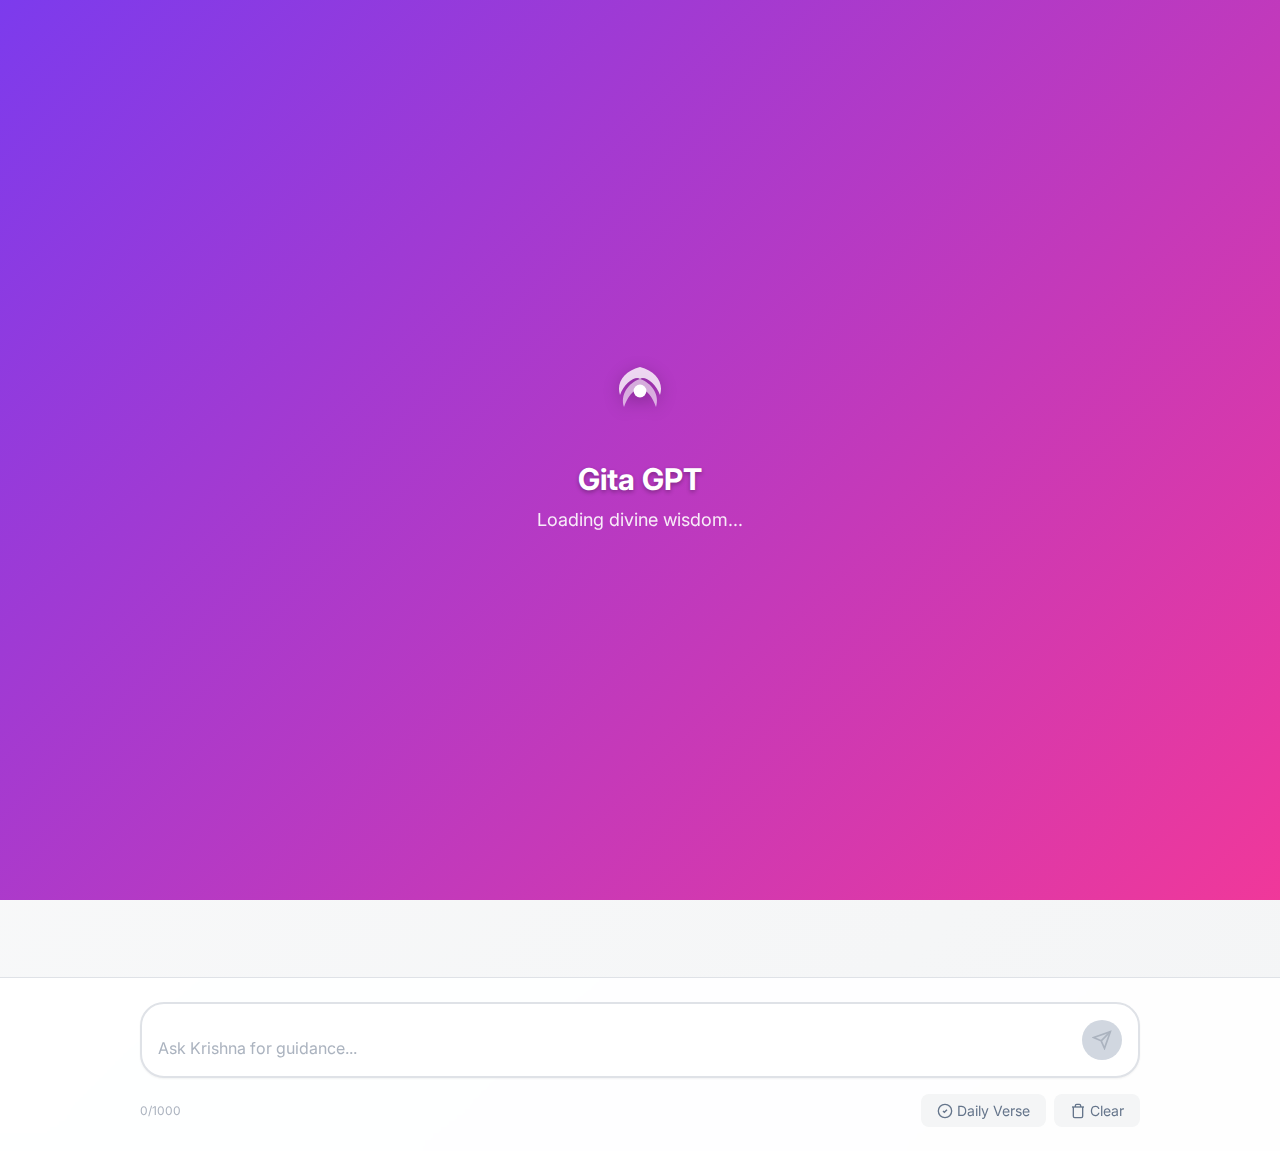
<file: index.html>
<!DOCTYPE html>
<html lang="en">
<head>
    <meta charset="UTF-8">
    <meta name="viewport" content="width=device-width, initial-scale=1.0">
    <title>Gita GPT - Divine Wisdom Assistant</title>
    
    <!-- Fonts -->
    <link href="https://fonts.googleapis.com/css2?family=Inter:wght@300;400;500;600;700&family=Crimson+Text:ital,wght@0,400;0,600;1,400&display=swap" rel="stylesheet">
    
    <!-- Styles -->
    <link rel="stylesheet" href="styles/main.css">
    <link rel="stylesheet" href="styles/themes.css">
    <link rel="stylesheet" href="styles/components.css">
    <link rel="stylesheet" href="styles/animations.css">
    
    <!-- Meta -->
    <meta name="description" content="Seek divine wisdom and guidance through the teachings of Lord Krishna and the Bhagavad Gita">
    <meta name="theme-color" content="#6366f1">
    
    <!-- Preload critical assets -->
    <link rel="preload" href="assets/icons.svg" as="image" type="image/svg+xml">
</head>
<body class="theme-light">
    <!-- Loading Screen -->
    <div id="loadingScreen" class="loading-screen">
        <div class="loading-content">
            <div class="divine-lotus">
                <svg width="80" height="80" viewBox="0 0 100 100">
                    <path d="M50 20 C30 25, 20 40, 25 55 C30 40, 45 30, 50 35 C55 30, 70 40, 75 55 C80 40, 70 25, 50 20 Z" fill="currentColor" opacity="0.8"/>
                    <path d="M50 35 C35 40, 25 55, 30 70 C35 55, 45 45, 50 50 C55 45, 65 55, 70 70 C75 55, 65 40, 50 35 Z" fill="currentColor" opacity="0.6"/>
                    <circle cx="50" cy="50" r="8" fill="currentColor"/>
                </svg>
            </div>
            <h2>Gita GPT</h2>
            <p>Loading divine wisdom...</p>
        </div>
    </div>

    <!-- Main Application -->
    <div id="app" class="app">
        <!-- Header -->
        <header class="header">
            <div class="header-content">
                <div class="brand">
                    <div class="brand-icon">
                        <svg width="32" height="32" viewBox="0 0 100 100">
                            <path d="M50 10 C25 15, 10 35, 15 60 C20 35, 40 20, 50 25 C60 20, 80 35, 85 60 C90 35, 75 15, 50 10 Z" fill="currentColor"/>
                            <circle cx="50" cy="50" r="12" fill="var(--background)"/>
                            <circle cx="50" cy="50" r="6" fill="currentColor"/>
                        </svg>
                    </div>
                    <div class="brand-text">
                        <h1>Gita GPT</h1>
                        <span>Divine Wisdom Assistant</span>
                    </div>
                </div>
                
                <div class="header-actions">
                    <button id="themeToggle" class="theme-toggle" aria-label="Toggle theme">
                        <svg class="sun-icon" width="20" height="20" viewBox="0 0 24 24" fill="none" stroke="currentColor" stroke-width="2">
                            <circle cx="12" cy="12" r="5"/>
                            <path d="M12 1v2M12 21v2M4.22 4.22l1.42 1.42M18.36 18.36l1.42 1.42M1 12h2M21 12h2M4.22 19.78l1.42-1.42M18.36 5.64l1.42-1.42"/>
                        </svg>
                        <svg class="moon-icon" width="20" height="20" viewBox="0 0 24 24" fill="none" stroke="currentColor" stroke-width="2">
                            <path d="M21 12.79A9 9 0 1 1 11.21 3 7 7 0 0 0 21 12.79z"/>
                        </svg>
                    </button>
                    
                    <button id="menuButton" class="menu-button" aria-label="Open menu">
                        <svg width="20" height="20" viewBox="0 0 24 24" fill="none" stroke="currentColor" stroke-width="2">
                            <line x1="3" y1="6" x2="21" y2="6"/>
                            <line x1="3" y1="12" x2="21" y2="12"/>
                            <line x1="3" y1="18" x2="21" y2="18"/>
                        </svg>
                    </button>
                </div>
            </div>
        </header>

        <!-- Chat Container -->
        <main class="chat-container">
            <!-- Welcome Screen -->
            <div id="welcomeScreen" class="welcome-screen">
                <div class="welcome-content">
                    <div class="welcome-avatar">
                        <div class="avatar-glow"></div>
                        <svg width="120" height="120" viewBox="0 0 200 200">
                            <defs>
                                <radialGradient id="avatarGradient" cx="50%" cy="30%" r="60%">
                                    <stop offset="0%" style="stop-color: var(--primary-light)"/>
                                    <stop offset="100%" style="stop-color: var(--primary)"/>
                                </radialGradient>
                            </defs>
                            <circle cx="100" cy="100" r="90" fill="url(#avatarGradient)" opacity="0.8"/>
                            <path d="M100 30 C60 40, 40 70, 50 110 C60 70, 85 50, 100 60 C115 50, 140 70, 150 110 C160 70, 140 40, 100 30 Z" fill="var(--background)" opacity="0.9"/>
                            <circle cx="100" cy="100" r="25" fill="var(--primary)"/>
                            <path d="M85 90 Q100 85 115 90 Q100 105 85 90" fill="var(--background)"/>
                        </svg>
                    </div>
                    
                    <h2>🙏 Namaste, Seeker</h2>
                    <p class="welcome-subtitle">Welcome to your divine wisdom companion. I am here to guide you through life's questions with the eternal teachings of the Bhagavad Gita.</p>
                    
                    <div class="quick-actions">
                        <button class="quick-action" data-message="What is the meaning of life according to the Gita?">
                            <span>🌟</span>
                            <span>Life's Purpose</span>
                        </button>
                        <button class="quick-action" data-message="How can I find inner peace?">
                            <span>🕉️</span>
                            <span>Inner Peace</span>
                        </button>
                        <button class="quick-action" data-message="How do I overcome anxiety and fear?">
                            <span>💫</span>
                            <span>Overcome Fear</span>
                        </button>
                        <button class="quick-action" data-message="What is dharma and how do I follow it?">
                            <span>⚖️</span>
                            <span>Understanding Dharma</span>
                        </button>
                    </div>
                    
                    <button id="dailyVerseWelcome" class="daily-verse-btn">
                        <span>📿</span>
                        <span>Receive Today's Verse</span>
                    </button>
                </div>
            </div>

            <!-- Chat Messages -->
            <div id="chatMessages" class="chat-messages"></div>
        </main>

        <!-- Input Section -->
        <div class="input-section">
            <div class="input-container">
                <div class="input-wrapper">
                    <textarea id="messageInput" 
                             placeholder="Ask Krishna for guidance..." 
                             rows="1"
                             maxlength="1000"></textarea>
                    
                    <div class="input-actions">
                        <button id="sendButton" class="send-button" disabled>
                            <svg width="20" height="20" viewBox="0 0 24 24" fill="none" stroke="currentColor" stroke-width="2">
                                <line x1="22" y1="2" x2="11" y2="13"/>
                                <polygon points="22,2 15,22 11,13 2,9 22,2"/>
                            </svg>
                        </button>
                    </div>
                </div>
                
                <div class="input-footer">
                    <div class="input-info">
                        <span id="charCount">0/1000</span>
                    </div>
                    
                    <div class="action-buttons">
                        <button id="dailyVerseButton" class="action-btn" title="Daily Verse">
                            <svg width="16" height="16" viewBox="0 0 24 24" fill="none" stroke="currentColor" stroke-width="2">
                                <path d="M9 12l2 2 4-4"/>
                                <circle cx="12" cy="12" r="10"/>
                            </svg>
                            <span>Daily Verse</span>
                        </button>
                        
                        <button id="clearChatButton" class="action-btn" title="Clear Chat">
                            <svg width="16" height="16" viewBox="0 0 24 24" fill="none" stroke="currentColor" stroke-width="2">
                                <polyline points="3,6 5,6 21,6"/>
                                <path d="M19,6v14a2,2 0 01-2,2H7a2,2 0 01-2-2V6M8,6V4a2,2 0 012-2h4a2,2 0 012,2v2"/>
                            </svg>
                            <span>Clear</span>
                        </button>
                    </div>
                </div>
            </div>
        </div>

        <!-- Menu Overlay -->
        <div id="menuOverlay" class="menu-overlay">
            <div class="menu-content">
                <div class="menu-header">
                    <h3>Settings & More</h3>
                    <button id="closeMenu" class="close-menu">
                        <svg width="24" height="24" viewBox="0 0 24 24" fill="none" stroke="currentColor" stroke-width="2">
                            <line x1="18" y1="6" x2="6" y2="18"/>
                            <line x1="6" y1="6" x2="18" y2="18"/>
                        </svg>
                    </button>
                </div>
                
                <div class="menu-section">
                    <h4>Appearance</h4>
                    <div class="theme-options">
                        <button class="theme-option" data-theme="light">
                            <span class="theme-preview light"></span>
                            <span>Light</span>
                        </button>
                        <button class="theme-option" data-theme="dark">
                            <span class="theme-preview dark"></span>
                            <span>Dark</span>
                        </button>
                        <button class="theme-option" data-theme="auto">
                            <span class="theme-preview auto"></span>
                            <span>Auto</span>
                        </button>
                    </div>
                </div>
                
                <div class="menu-section">
                    <h4>Voice Settings</h4>
                    <div class="voice-controls">
                        <label class="control-item">
                            <span>Speech Rate</span>
                            <input type="range" id="speechRate" min="0.5" max="2" step="0.1" value="1">
                        </label>
                        <label class="control-item">
                            <span>Speech Pitch</span>
                            <input type="range" id="speechPitch" min="0.5" max="2" step="0.1" value="1">
                        </label>
                    </div>
                </div>
                
                <div class="menu-section">
                    <h4>About</h4>
                    <p class="about-text">Gita GPT is your divine companion, offering wisdom from the Bhagavad Gita to guide you through life's journey.</p>
                    <div class="version-info">
                        <span>Version 2.0</span>
                    </div>
                </div>
            </div>
        </div>
    </div>

    <!-- Scripts -->
    <script src="js/themes.js"></script>
    <script src="js/speech.js"></script>
    <script src="js/chat.js"></script>
    <script src="js/app.js"></script>
</body>
</html>
</file>
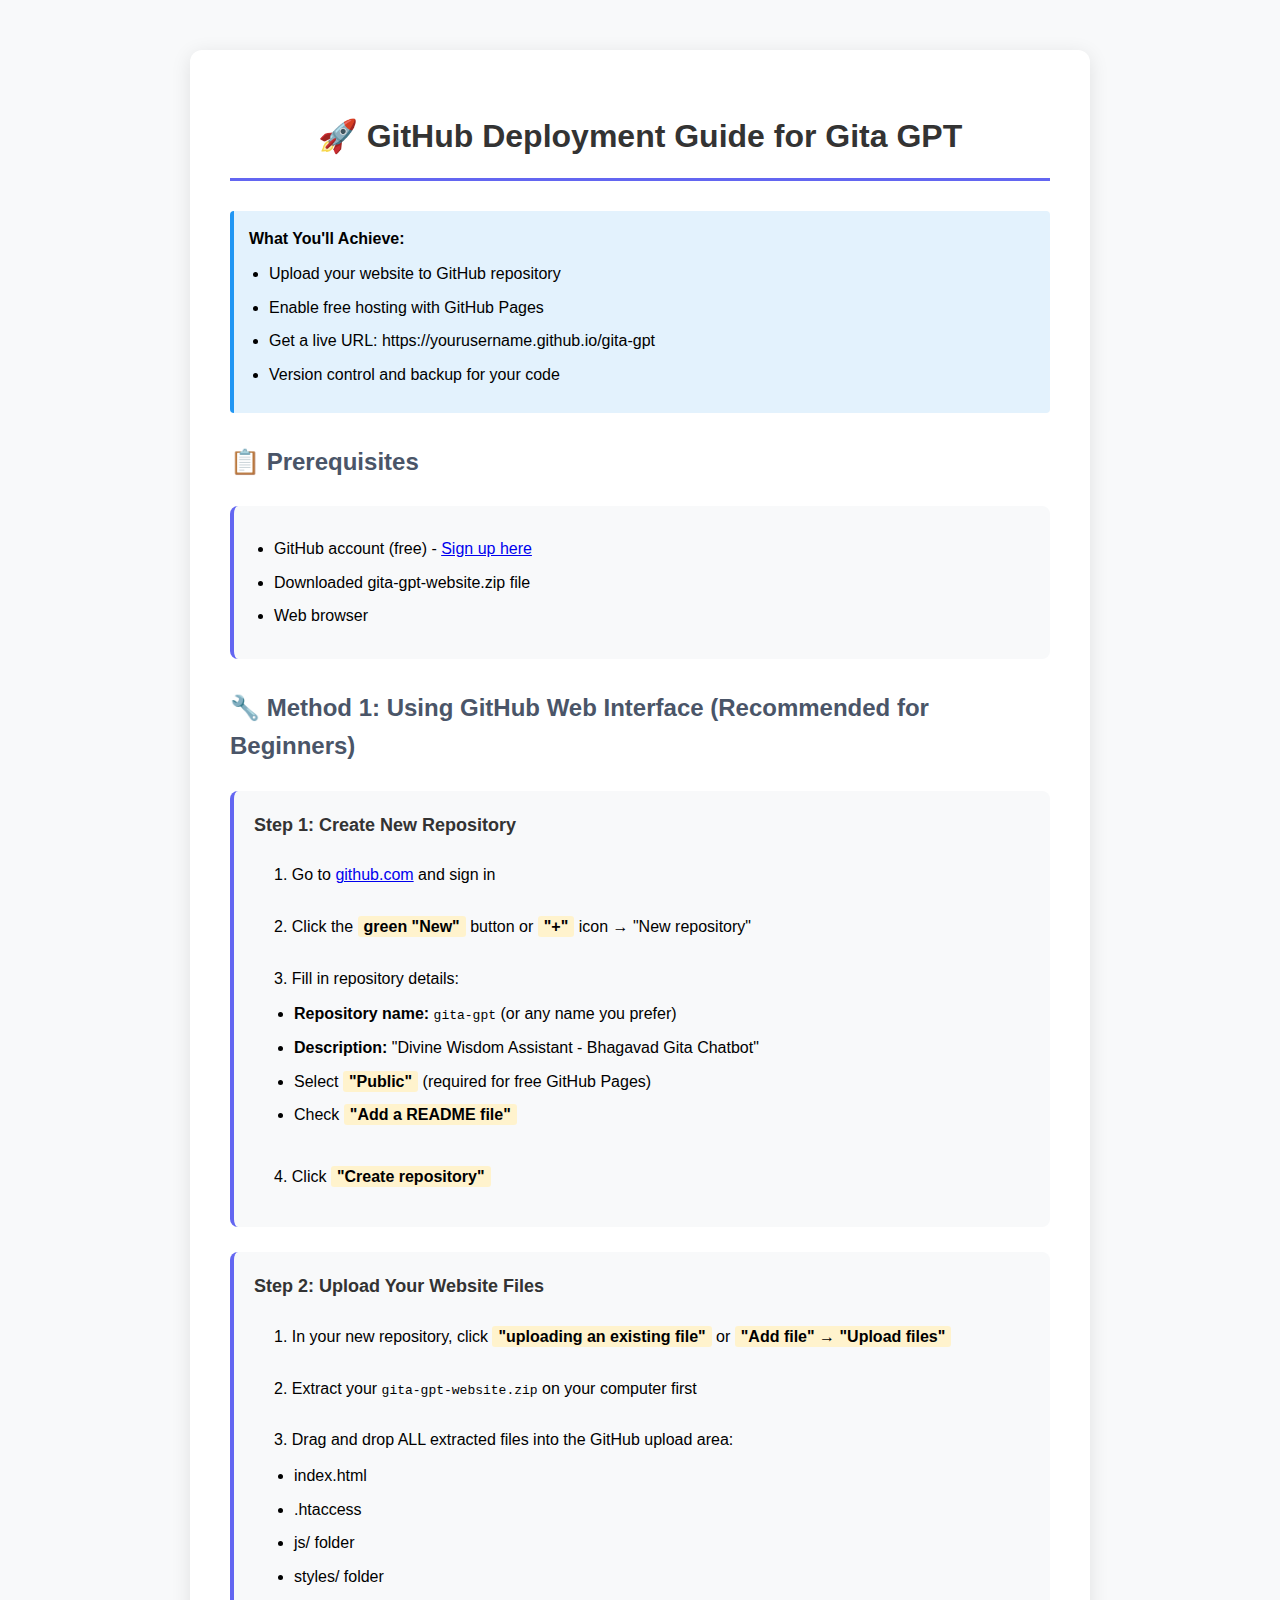
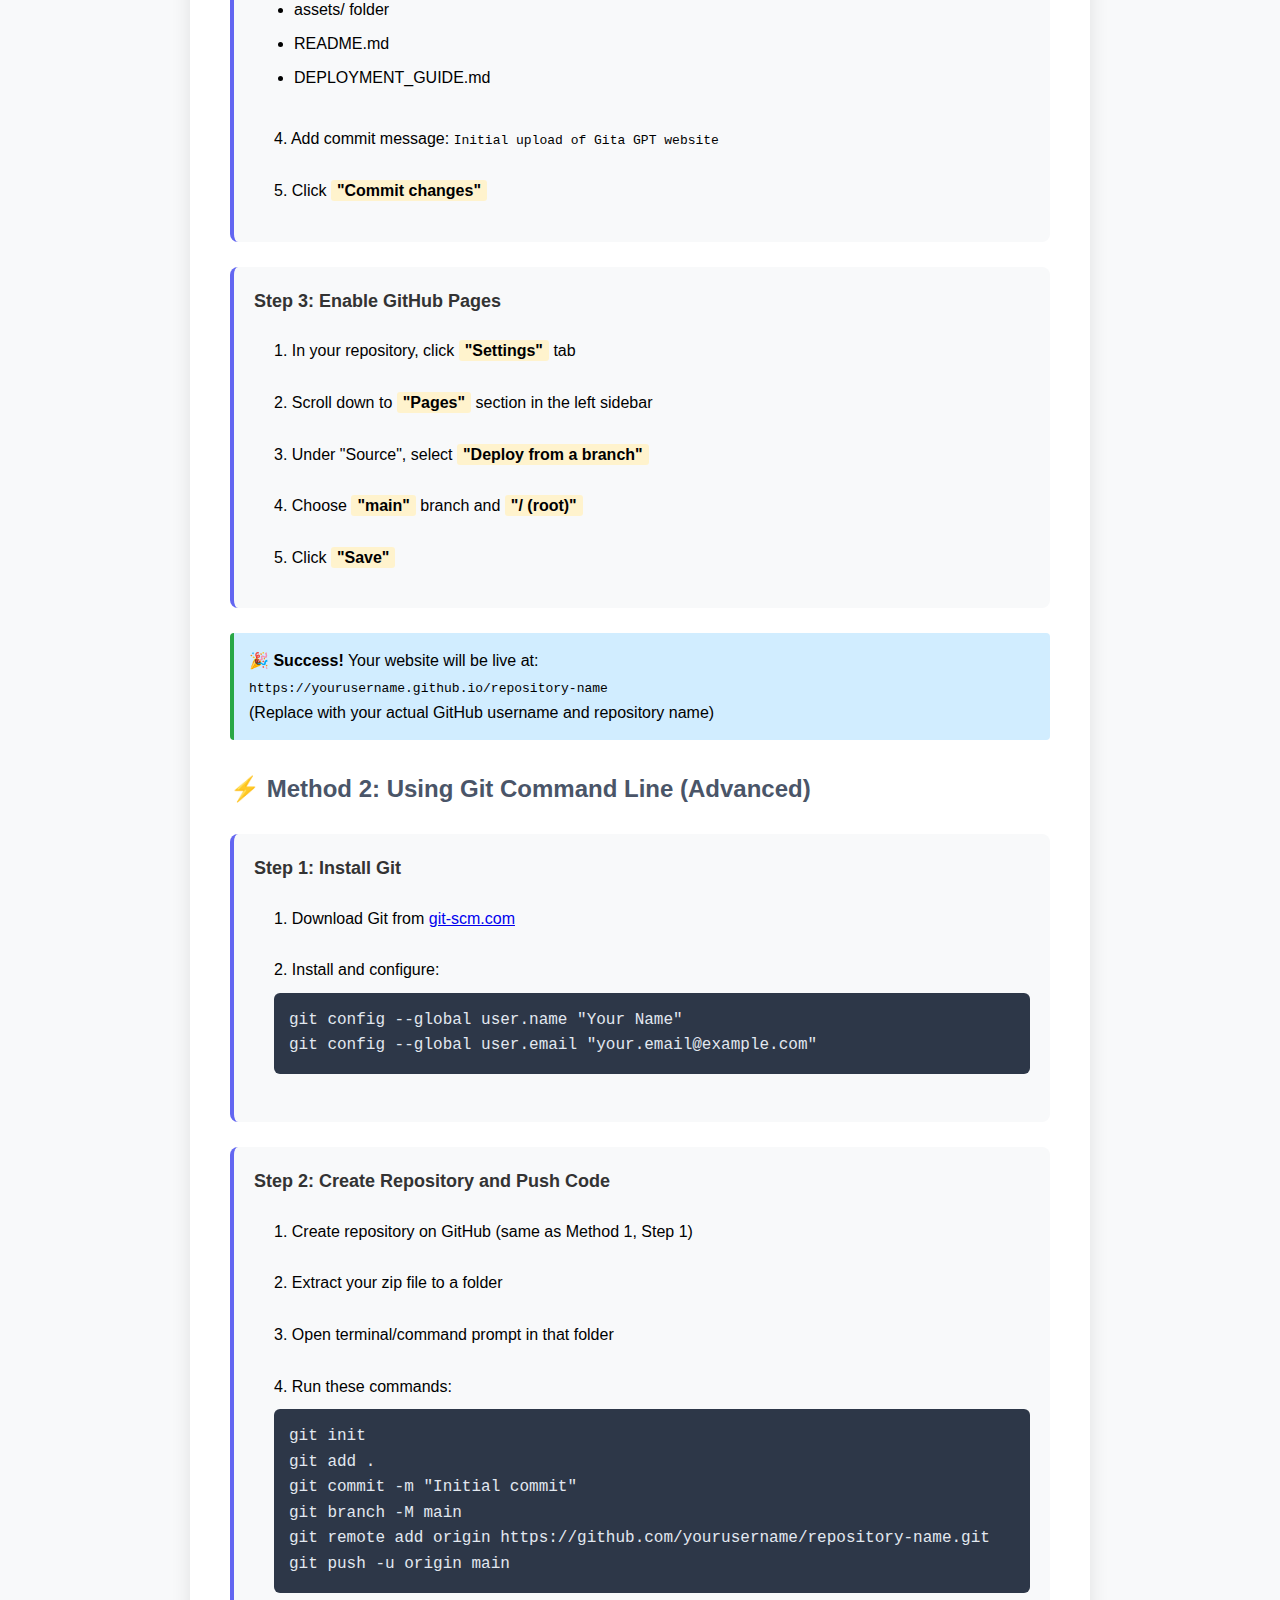
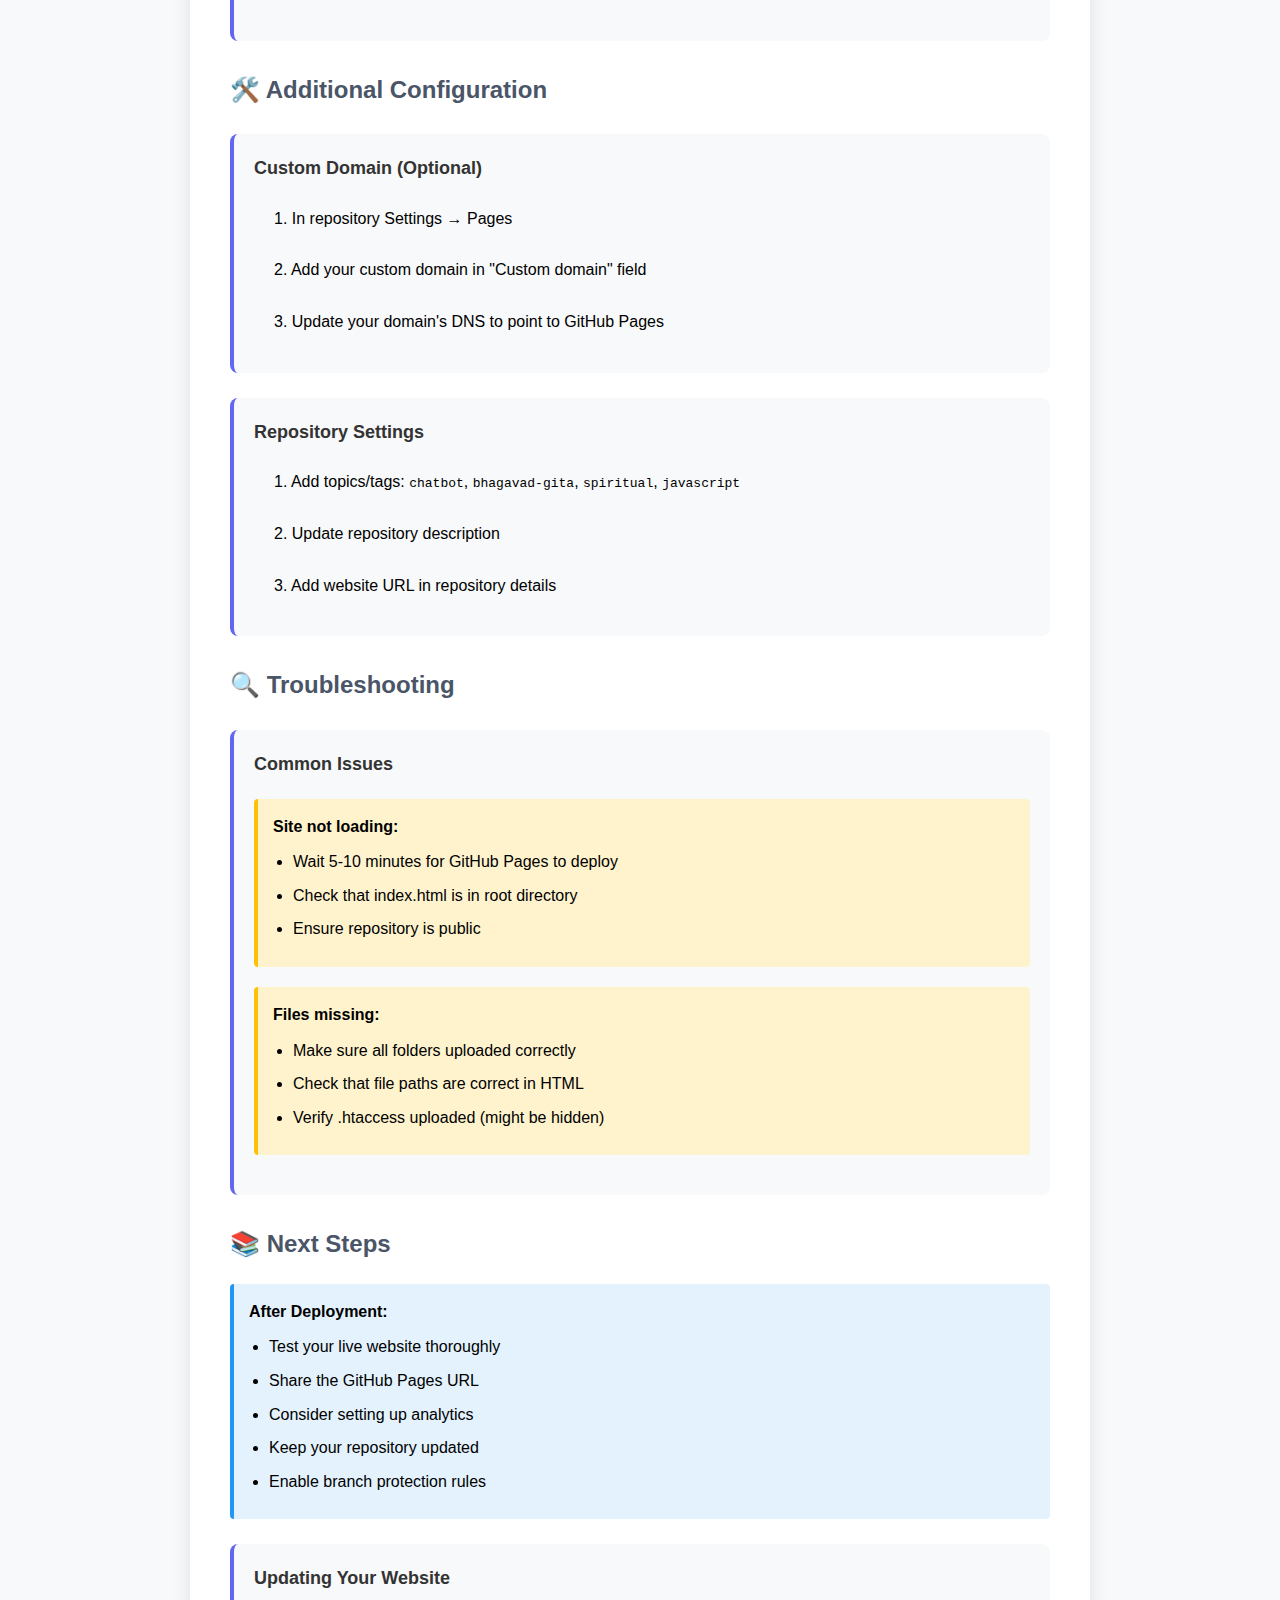
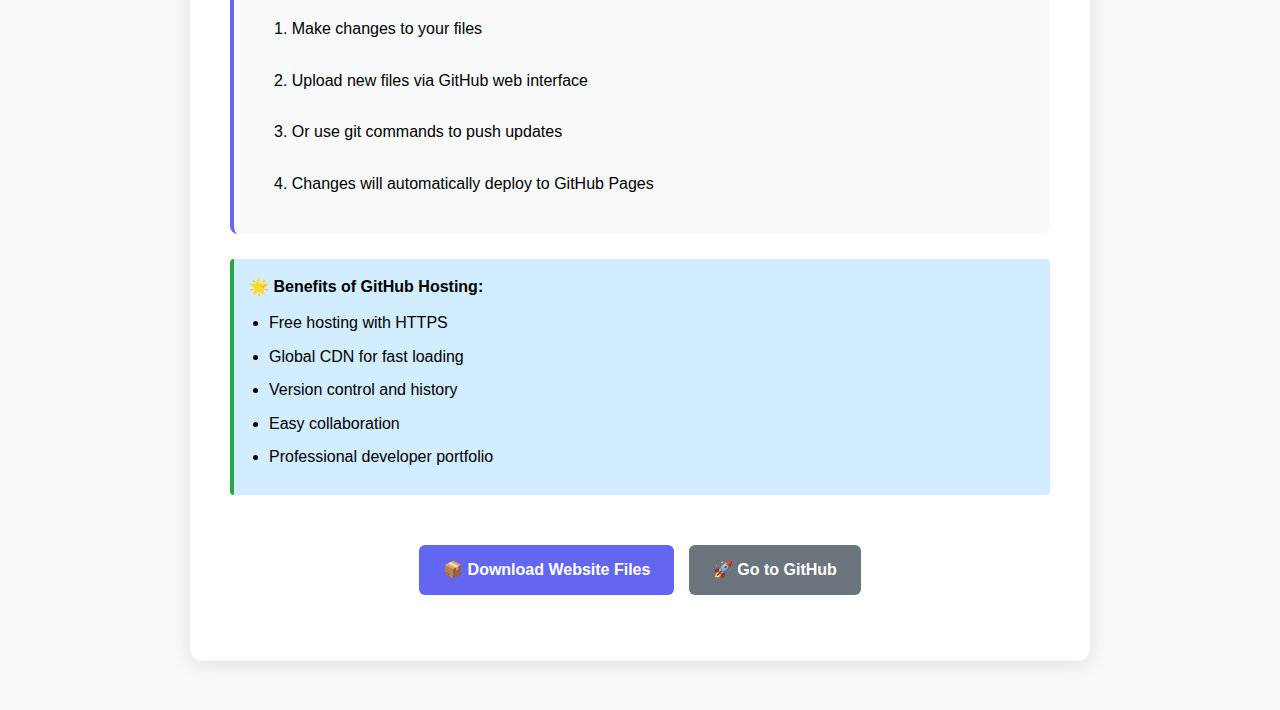
<file: github-deployment-guide.html>
<!DOCTYPE html>
<html lang="en">
<head>
    <meta charset="UTF-8">
    <meta name="viewport" content="width=device-width, initial-scale=1.0">
    <title>GitHub Deployment Guide - Gita GPT</title>
    <style>
        body {
            font-family: 'Segoe UI', Tahoma, Geneva, Verdana, sans-serif;
            max-width: 900px;
            margin: 30px auto;
            padding: 20px;
            background: #f8f9fa;
            line-height: 1.6;
        }
        .container {
            background: white;
            padding: 40px;
            border-radius: 12px;
            box-shadow: 0 4px 20px rgba(0,0,0,0.1);
        }
        h1 {
            color: #333;
            text-align: center;
            margin-bottom: 30px;
            border-bottom: 3px solid #6366f1;
            padding-bottom: 15px;
        }
        h2 {
            color: #4a5568;
            margin-top: 30px;
            margin-bottom: 15px;
        }
        .step {
            margin: 25px 0;
            padding: 20px;
            background: #f8f9fa;
            border-radius: 8px;
            border-left: 4px solid #6366f1;
        }
        .step h3 {
            margin: 0 0 15px 0;
            color: #333;
            font-size: 18px;
        }
        .substep {
            margin: 10px 0 10px 20px;
            padding: 8px 0;
        }
        .code {
            background: #2d3748;
            color: #e2e8f0;
            padding: 15px;
            border-radius: 6px;
            font-family: 'Courier New', monospace;
            margin: 10px 0;
            overflow-x: auto;
        }
        .info {
            background: #e3f2fd;
            border-left: 4px solid #2196f3;
            padding: 15px;
            margin: 20px 0;
            border-radius: 4px;
        }
        .warning {
            background: #fff3cd;
            border-left: 4px solid #ffc107;
            padding: 15px;
            margin: 20px 0;
            border-radius: 4px;
        }
        .success {
            background: #d1edff;
            border-left: 4px solid #28a745;
            padding: 15px;
            margin: 20px 0;
            border-radius: 4px;
        }
        .btn {
            display: inline-block;
            background: #6366f1;
            color: white;
            padding: 12px 24px;
            text-decoration: none;
            border-radius: 6px;
            font-weight: 600;
            margin: 10px 5px;
            transition: background 0.3s;
        }
        .btn:hover {
            background: #4f46e5;
        }
        .btn-secondary {
            background: #6c757d;
        }
        .btn-secondary:hover {
            background: #545b62;
        }
        ul {
            margin: 10px 0;
            padding-left: 20px;
        }
        li {
            margin: 8px 0;
        }
        .highlight {
            background: #fff3cd;
            padding: 2px 6px;
            border-radius: 3px;
            font-weight: 600;
        }
    </style>
</head>
<body>
    <div class="container">
        <h1>🚀 GitHub Deployment Guide for Gita GPT</h1>

        <div class="info">
            <strong>What You'll Achieve:</strong>
            <ul>
                <li>Upload your website to GitHub repository</li>
                <li>Enable free hosting with GitHub Pages</li>
                <li>Get a live URL: https://yourusername.github.io/gita-gpt</li>
                <li>Version control and backup for your code</li>
            </ul>
        </div>

        <h2>📋 Prerequisites</h2>
        <div class="step">
            <ul>
                <li>GitHub account (free) - <a href="https://github.com/join" target="_blank">Sign up here</a></li>
                <li>Downloaded gita-gpt-website.zip file</li>
                <li>Web browser</li>
            </ul>
        </div>

        <h2>🔧 Method 1: Using GitHub Web Interface (Recommended for Beginners)</h2>

        <div class="step">
            <h3>Step 1: Create New Repository</h3>
            <div class="substep">1. Go to <a href="https://github.com" target="_blank">github.com</a> and sign in</div>
            <div class="substep">2. Click the <span class="highlight">green "New"</span> button or <span class="highlight">"+"</span> icon → "New repository"</div>
            <div class="substep">3. Fill in repository details:
                <ul>
                    <li><strong>Repository name:</strong> <code>gita-gpt</code> (or any name you prefer)</li>
                    <li><strong>Description:</strong> "Divine Wisdom Assistant - Bhagavad Gita Chatbot"</li>
                    <li>Select <span class="highlight">"Public"</span> (required for free GitHub Pages)</li>
                    <li>Check <span class="highlight">"Add a README file"</span></li>
                </ul>
            </div>
            <div class="substep">4. Click <span class="highlight">"Create repository"</span></div>
        </div>

        <div class="step">
            <h3>Step 2: Upload Your Website Files</h3>
            <div class="substep">1. In your new repository, click <span class="highlight">"uploading an existing file"</span> or <span class="highlight">"Add file" → "Upload files"</span></div>
            <div class="substep">2. Extract your <code>gita-gpt-website.zip</code> on your computer first</div>
            <div class="substep">3. Drag and drop ALL extracted files into the GitHub upload area:
                <ul>
                    <li>index.html</li>
                    <li>.htaccess</li>
                    <li>js/ folder</li>
                    <li>styles/ folder</li>
                    <li>assets/ folder</li>
                    <li>README.md</li>
                    <li>DEPLOYMENT_GUIDE.md</li>
                </ul>
            </div>
            <div class="substep">4. Add commit message: <code>Initial upload of Gita GPT website</code></div>
            <div class="substep">5. Click <span class="highlight">"Commit changes"</span></div>
        </div>

        <div class="step">
            <h3>Step 3: Enable GitHub Pages</h3>
            <div class="substep">1. In your repository, click <span class="highlight">"Settings"</span> tab</div>
            <div class="substep">2. Scroll down to <span class="highlight">"Pages"</span> section in the left sidebar</div>
            <div class="substep">3. Under "Source", select <span class="highlight">"Deploy from a branch"</span></div>
            <div class="substep">4. Choose <span class="highlight">"main"</span> branch and <span class="highlight">"/ (root)"</span></div>
            <div class="substep">5. Click <span class="highlight">"Save"</span></div>
        </div>

        <div class="success">
            <strong>🎉 Success!</strong> Your website will be live at: <br>
            <code>https://yourusername.github.io/repository-name</code><br>
            (Replace with your actual GitHub username and repository name)
        </div>

        <h2>⚡ Method 2: Using Git Command Line (Advanced)</h2>

        <div class="step">
            <h3>Step 1: Install Git</h3>
            <div class="substep">1. Download Git from <a href="https://git-scm.com/downloads" target="_blank">git-scm.com</a></div>
            <div class="substep">2. Install and configure:
                <div class="code">git config --global user.name "Your Name"<br>git config --global user.email "your.email@example.com"</div>
            </div>
        </div>

        <div class="step">
            <h3>Step 2: Create Repository and Push Code</h3>
            <div class="substep">1. Create repository on GitHub (same as Method 1, Step 1)</div>
            <div class="substep">2. Extract your zip file to a folder</div>
            <div class="substep">3. Open terminal/command prompt in that folder</div>
            <div class="substep">4. Run these commands:
                <div class="code">git init<br>git add .<br>git commit -m "Initial commit"<br>git branch -M main<br>git remote add origin https://github.com/yourusername/repository-name.git<br>git push -u origin main</div>
            </div>
        </div>

        <h2>🛠️ Additional Configuration</h2>

        <div class="step">
            <h3>Custom Domain (Optional)</h3>
            <div class="substep">1. In repository Settings → Pages</div>
            <div class="substep">2. Add your custom domain in "Custom domain" field</div>
            <div class="substep">3. Update your domain's DNS to point to GitHub Pages</div>
        </div>

        <div class="step">
            <h3>Repository Settings</h3>
            <div class="substep">1. Add topics/tags: <code>chatbot</code>, <code>bhagavad-gita</code>, <code>spiritual</code>, <code>javascript</code></div>
            <div class="substep">2. Update repository description</div>
            <div class="substep">3. Add website URL in repository details</div>
        </div>

        <h2>🔍 Troubleshooting</h2>

        <div class="step">
            <h3>Common Issues</h3>
            <div class="warning">
                <strong>Site not loading:</strong>
                <ul>
                    <li>Wait 5-10 minutes for GitHub Pages to deploy</li>
                    <li>Check that index.html is in root directory</li>
                    <li>Ensure repository is public</li>
                </ul>
            </div>
            <div class="warning">
                <strong>Files missing:</strong>
                <ul>
                    <li>Make sure all folders uploaded correctly</li>
                    <li>Check that file paths are correct in HTML</li>
                    <li>Verify .htaccess uploaded (might be hidden)</li>
                </ul>
            </div>
        </div>

        <h2>📚 Next Steps</h2>

        <div class="info">
            <strong>After Deployment:</strong>
            <ul>
                <li>Test your live website thoroughly</li>
                <li>Share the GitHub Pages URL</li>
                <li>Consider setting up analytics</li>
                <li>Keep your repository updated</li>
                <li>Enable branch protection rules</li>
            </ul>
        </div>

        <div class="step">
            <h3>Updating Your Website</h3>
            <div class="substep">1. Make changes to your files</div>
            <div class="substep">2. Upload new files via GitHub web interface</div>
            <div class="substep">3. Or use git commands to push updates</div>
            <div class="substep">4. Changes will automatically deploy to GitHub Pages</div>
        </div>

        <div class="success">
            <strong>🌟 Benefits of GitHub Hosting:</strong>
            <ul>
                <li>Free hosting with HTTPS</li>
                <li>Global CDN for fast loading</li>
                <li>Version control and history</li>
                <li>Easy collaboration</li>
                <li>Professional developer portfolio</li>
            </ul>
        </div>

        <p style="text-align: center; margin-top: 40px;">
            <a href="gita-gpt-website.zip" class="btn" download>📦 Download Website Files</a>
            <a href="https://github.com" class="btn btn-secondary" target="_blank">🚀 Go to GitHub</a>
        </p>
    </div>
</body>
</html>
</file>
<file: styles/main.css>
/* CSS Custom Properties (Design Tokens) */
:root {
    /* Colors - Light Theme */
    --primary: 262 83% 58%; /* #6366f1 */
    --primary-light: 262 83% 68%; /* #818cf8 */
    --primary-dark: 262 83% 48%; /* #4f46e5 */
    
    --secondary: 142 76% 36%; /* #16a34a */
    --secondary-light: 142 76% 46%; /* #22c55e */
    
    --accent: 328 86% 58%; /* #ec4899 */
    --accent-light: 328 86% 68%; /* #f472b6 */
    
    --success: 142 76% 36%; /* #16a34a */
    --warning: 45 93% 58%; /* #f59e0b */
    --error: 0 84% 60%; /* #ef4444 */
    
    /* Neutrals */
    --background: 210 11% 98%; /* #f8fafc */
    --surface: 0 0% 100%; /* #ffffff */
    --surface-variant: 210 11% 96%; /* #f1f5f9 */
    
    --text-primary: 215 28% 17%; /* #1e293b */
    --text-secondary: 215 16% 47%; /* #64748b */
    --text-tertiary: 215 14% 71%; /* #94a3b8 */
    
    --border: 215 14% 89%; /* #e2e8f0 */
    --border-variant: 215 20% 85%; /* #cbd5e1 */
    
    /* Spacing Scale */
    --space-xs: 0.25rem; /* 4px */
    --space-sm: 0.5rem;  /* 8px */
    --space-md: 1rem;    /* 16px */
    --space-lg: 1.5rem;  /* 24px */
    --space-xl: 2rem;    /* 32px */
    --space-2xl: 3rem;   /* 48px */
    --space-3xl: 4rem;   /* 64px */
    
    /* Typography */
    --font-sans: 'Inter', -apple-system, BlinkMacSystemFont, 'Segoe UI', sans-serif;
    --font-serif: 'Crimson Text', Georgia, serif;
    
    --text-xs: 0.75rem;    /* 12px */
    --text-sm: 0.875rem;   /* 14px */
    --text-base: 1rem;     /* 16px */
    --text-lg: 1.125rem;   /* 18px */
    --text-xl: 1.25rem;    /* 20px */
    --text-2xl: 1.5rem;    /* 24px */
    --text-3xl: 1.875rem;  /* 30px */
    --text-4xl: 2.25rem;   /* 36px */
    
    --font-light: 300;
    --font-normal: 400;
    --font-medium: 500;
    --font-semibold: 600;
    --font-bold: 700;
    
    --line-tight: 1.25;
    --line-normal: 1.5;
    --line-relaxed: 1.75;
    
    /* Shadows */
    --shadow-sm: 0 1px 2px 0 rgb(0 0 0 / 0.05);
    --shadow: 0 1px 3px 0 rgb(0 0 0 / 0.1), 0 1px 2px -1px rgb(0 0 0 / 0.1);
    --shadow-md: 0 4px 6px -1px rgb(0 0 0 / 0.1), 0 2px 4px -2px rgb(0 0 0 / 0.1);
    --shadow-lg: 0 10px 15px -3px rgb(0 0 0 / 0.1), 0 4px 6px -4px rgb(0 0 0 / 0.1);
    --shadow-xl: 0 20px 25px -5px rgb(0 0 0 / 0.1), 0 8px 10px -6px rgb(0 0 0 / 0.1);
    
    /* Border Radius */
    --radius-sm: 0.375rem; /* 6px */
    --radius: 0.5rem;      /* 8px */
    --radius-md: 0.75rem;  /* 12px */
    --radius-lg: 1rem;     /* 16px */
    --radius-xl: 1.5rem;   /* 24px */
    --radius-full: 9999px;
    
    /* Transitions */
    --transition-fast: 150ms ease-in-out;
    --transition-normal: 250ms ease-in-out;
    --transition-slow: 350ms ease-in-out;
    
    /* Z-index scale */
    --z-dropdown: 1000;
    --z-sticky: 1020;
    --z-fixed: 1030;
    --z-modal-backdrop: 1040;
    --z-modal: 1050;
    --z-popover: 1060;
    --z-tooltip: 1070;
    --z-toast: 1080;
}

/* Base Styles */
* {
    box-sizing: border-box;
    margin: 0;
    padding: 0;
}

html {
    font-size: 16px;
    scroll-behavior: smooth;
}

body {
    font-family: var(--font-sans);
    font-size: var(--text-base);
    line-height: var(--line-normal);
    color: hsl(var(--text-primary));
    background: linear-gradient(135deg, 
        hsl(var(--background)) 0%, 
        hsl(var(--surface-variant)) 100%);
    min-height: 100vh;
    overflow-x: hidden;
    transition: background var(--transition-normal), color var(--transition-normal);
}

/* Typography */
h1, h2, h3, h4, h5, h6 {
    font-weight: var(--font-semibold);
    line-height: var(--line-tight);
    margin-bottom: var(--space-sm);
}

h1 { font-size: var(--text-4xl); }
h2 { font-size: var(--text-3xl); }
h3 { font-size: var(--text-2xl); }
h4 { font-size: var(--text-xl); }
h5 { font-size: var(--text-lg); }
h6 { font-size: var(--text-base); }

p {
    margin-bottom: var(--space-md);
    color: hsl(var(--text-secondary));
}

/* App Layout */
.app {
    display: flex;
    flex-direction: column;
    min-height: 100vh;
    max-width: 100vw;
    overflow: hidden;
    position: relative;
}

/* Header */
.header {
    background: hsl(var(--surface) / 0.95);
    backdrop-filter: blur(20px);
    border-bottom: 1px solid hsl(var(--border));
    position: sticky;
    top: 0;
    z-index: var(--z-sticky);
    transition: all var(--transition-normal);
}

.header-content {
    display: flex;
    align-items: center;
    justify-content: space-between;
    padding: var(--space-md) var(--space-lg);
    max-width: 1200px;
    margin: 0 auto;
}

.brand {
    display: flex;
    align-items: center;
    gap: var(--space-md);
}

.brand-icon {
    width: 40px;
    height: 40px;
    display: flex;
    align-items: center;
    justify-content: center;
    color: hsl(var(--primary));
    transition: transform var(--transition-fast);
}

.brand-icon:hover {
    transform: scale(1.05) rotate(5deg);
}

.brand-text h1 {
    font-size: var(--text-2xl);
    font-weight: var(--font-bold);
    color: hsl(var(--text-primary));
    margin: 0;
    background: linear-gradient(135deg, hsl(var(--primary)), hsl(var(--accent)));
    -webkit-background-clip: text;
    -webkit-text-fill-color: transparent;
    background-clip: text;
}

.brand-text span {
    font-size: var(--text-sm);
    color: hsl(var(--text-secondary));
    font-weight: var(--font-medium);
}

.header-actions {
    display: flex;
    align-items: center;
    gap: var(--space-sm);
}

/* Buttons */
button {
    font-family: inherit;
    font-size: inherit;
    border: none;
    cursor: pointer;
    transition: all var(--transition-fast);
    outline: none;
}

button:focus-visible {
    outline: 2px solid hsl(var(--primary));
    outline-offset: 2px;
}

/* Chat Container */
.chat-container {
    flex: 1;
    display: flex;
    flex-direction: column;
    padding: var(--space-lg);
    max-width: 1000px;
    margin: 0 auto;
    width: 100%;
    min-height: 0;
}

/* Chat Messages */
.chat-messages {
    flex: 1;
    display: flex;
    flex-direction: column;
    gap: var(--space-lg);
    overflow-y: auto;
    padding: var(--space-md) 0;
    scroll-behavior: smooth;
}

.chat-messages::-webkit-scrollbar {
    width: 6px;
}

.chat-messages::-webkit-scrollbar-track {
    background: hsl(var(--surface-variant));
    border-radius: var(--radius-full);
}

.chat-messages::-webkit-scrollbar-thumb {
    background: hsl(var(--border-variant));
    border-radius: var(--radius-full);
}

.chat-messages::-webkit-scrollbar-thumb:hover {
    background: hsl(var(--text-tertiary));
}

/* Input Section */
.input-section {
    background: hsl(var(--surface) / 0.95);
    backdrop-filter: blur(20px);
    border-top: 1px solid hsl(var(--border));
    padding: var(--space-lg);
    position: sticky;
    bottom: 0;
    z-index: var(--z-sticky);
}

.input-container {
    max-width: 1000px;
    margin: 0 auto;
}

.input-wrapper {
    display: flex;
    align-items: flex-end;
    gap: var(--space-sm);
    background: hsl(var(--surface));
    border: 2px solid hsl(var(--border));
    border-radius: var(--radius-xl);
    padding: var(--space-md);
    transition: border-color var(--transition-fast);
    box-shadow: var(--shadow-sm);
}

.input-wrapper:focus-within {
    border-color: hsl(var(--primary));
    box-shadow: 0 0 0 3px hsl(var(--primary) / 0.1);
}

#messageInput {
    flex: 1;
    border: none;
    outline: none;
    resize: none;
    font-family: inherit;
    font-size: var(--text-base);
    color: hsl(var(--text-primary));
    background: transparent;
    min-height: 24px;
    max-height: 120px;
    line-height: 1.5;
}

#messageInput::placeholder {
    color: hsl(var(--text-tertiary));
}

.input-actions {
    display: flex;
    align-items: center;
    gap: var(--space-xs);
}

.input-footer {
    display: flex;
    align-items: center;
    justify-content: space-between;
    margin-top: var(--space-md);
}

.input-info {
    font-size: var(--text-xs);
    color: hsl(var(--text-tertiary));
}

.action-buttons {
    display: flex;
    gap: var(--space-sm);
}

/* Responsive Design */
@media (max-width: 768px) {
    .header-content {
        padding: var(--space-md);
    }
    
    .brand-text h1 {
        font-size: var(--text-xl);
    }
    
    .brand-text span {
        font-size: var(--text-xs);
    }
    
    .chat-container {
        padding: var(--space-md);
    }
    
    .input-section {
        padding: var(--space-md);
    }
    
    .action-buttons {
        flex-direction: column;
        gap: var(--space-xs);
    }
}

@media (max-width: 480px) {
    .header-content {
        padding: var(--space-sm) var(--space-md);
    }
    
    .brand {
        gap: var(--space-sm);
    }
    
    .brand-icon {
        width: 32px;
        height: 32px;
    }
    
    .chat-container {
        padding: var(--space-sm);
    }
    
    .input-section {
        padding: var(--space-sm);
    }
    
    .input-wrapper {
        padding: var(--space-sm);
    }
}

/* Accessibility */
@media (prefers-reduced-motion: reduce) {
    * {
        animation-duration: 0.01ms !important;
        animation-iteration-count: 1 !important;
        transition-duration: 0.01ms !important;
    }
}

/* High contrast mode */
@media (prefers-contrast: high) {
    :root {
        --border: 0 0% 0%;
        --border-variant: 0 0% 20%;
    }
}
</file>
<file: styles/themes.css>
/* Dark Theme */
.theme-dark {
    --primary: 262 83% 68%; /* #818cf8 */
    --primary-light: 262 83% 78%; /* #a5b4fc */
    --primary-dark: 262 83% 58%; /* #6366f1 */
    
    --secondary: 142 76% 46%; /* #22c55e */
    --secondary-light: 142 76% 56%; /* #4ade80 */
    
    --accent: 328 86% 68%; /* #f472b6 */
    --accent-light: 328 86% 78%; /* #f9a8d4 */
    
    --background: 222 84% 5%; /* #0f0f23 */
    --surface: 220 13% 9%; /* #1e1e2e */
    --surface-variant: 217 19% 12%; /* #262637 */
    
    --text-primary: 210 40% 95%; /* #f1f5f9 */
    --text-secondary: 215 25% 75%; /* #cbd5e1 */
    --text-tertiary: 215 16% 55%; /* #64748b */
    
    --border: 215 28% 17%; /* #1e293b */
    --border-variant: 215 25% 25%; /* #334155 */
    
    /* Enhanced shadows for dark mode */
    --shadow-sm: 0 1px 2px 0 rgb(0 0 0 / 0.3);
    --shadow: 0 1px 3px 0 rgb(0 0 0 / 0.4), 0 1px 2px -1px rgb(0 0 0 / 0.4);
    --shadow-md: 0 4px 6px -1px rgb(0 0 0 / 0.4), 0 2px 4px -2px rgb(0 0 0 / 0.4);
    --shadow-lg: 0 10px 15px -3px rgb(0 0 0 / 0.4), 0 4px 6px -4px rgb(0 0 0 / 0.4);
    --shadow-xl: 0 20px 25px -5px rgb(0 0 0 / 0.4), 0 8px 10px -6px rgb(0 0 0 / 0.4);
}

/* Auto Theme - follows system preference */
@media (prefers-color-scheme: dark) {
    .theme-auto {
        --primary: 262 83% 68%;
        --primary-light: 262 83% 78%;
        --primary-dark: 262 83% 58%;
        
        --secondary: 142 76% 46%;
        --secondary-light: 142 76% 56%;
        
        --accent: 328 86% 68%;
        --accent-light: 328 86% 78%;
        
        --background: 222 84% 5%;
        --surface: 220 13% 9%;
        --surface-variant: 217 19% 12%;
        
        --text-primary: 210 40% 95%;
        --text-secondary: 215 25% 75%;
        --text-tertiary: 215 16% 55%;
        
        --border: 215 28% 17%;
        --border-variant: 215 25% 25%;
        
        --shadow-sm: 0 1px 2px 0 rgb(0 0 0 / 0.3);
        --shadow: 0 1px 3px 0 rgb(0 0 0 / 0.4), 0 1px 2px -1px rgb(0 0 0 / 0.4);
        --shadow-md: 0 4px 6px -1px rgb(0 0 0 / 0.4), 0 2px 4px -2px rgb(0 0 0 / 0.4);
        --shadow-lg: 0 10px 15px -3px rgb(0 0 0 / 0.4), 0 4px 6px -4px rgb(0 0 0 / 0.4);
        --shadow-xl: 0 20px 25px -5px rgb(0 0 0 / 0.4), 0 8px 10px -6px rgb(0 0 0 / 0.4);
    }
}

/* Theme Transition */
.theme-transition * {
    transition: 
        background-color var(--transition-normal),
        border-color var(--transition-normal),
        color var(--transition-normal),
        box-shadow var(--transition-normal) !important;
}

/* Dark mode specific adjustments */
.theme-dark .header,
.theme-auto .header {
    background: hsl(var(--surface) / 0.9);
}

.theme-dark .input-section,
.theme-auto .input-section {
    background: hsl(var(--surface) / 0.9);
}

/* Dark mode scrollbar */
.theme-dark .chat-messages::-webkit-scrollbar-track,
.theme-auto .chat-messages::-webkit-scrollbar-track {
    background: hsl(var(--surface));
}

.theme-dark .chat-messages::-webkit-scrollbar-thumb,
.theme-auto .chat-messages::-webkit-scrollbar-thumb {
    background: hsl(var(--border-variant));
}

.theme-dark .chat-messages::-webkit-scrollbar-thumb:hover,
.theme-auto .chat-messages::-webkit-scrollbar-thumb:hover {
    background: hsl(var(--text-tertiary));
}

/* Enhanced gradients for dark mode */
.theme-dark body {
    background: linear-gradient(135deg, 
        hsl(var(--background)) 0%, 
        hsl(217 19% 8%) 50%,
        hsl(var(--surface-variant)) 100%);
}

@media (prefers-color-scheme: dark) {
    .theme-auto body {
        background: linear-gradient(135deg, 
            hsl(var(--background)) 0%, 
            hsl(217 19% 8%) 50%,
            hsl(var(--surface-variant)) 100%);
    }
}

/* Theme toggle styles */
.theme-toggle {
    position: relative;
    width: 44px;
    height: 44px;
    border-radius: var(--radius-full);
    background: hsl(var(--surface-variant));
    display: flex;
    align-items: center;
    justify-content: center;
    transition: all var(--transition-fast);
    overflow: hidden;
}

.theme-toggle:hover {
    background: hsl(var(--border-variant));
    transform: scale(1.05);
}

.theme-toggle .sun-icon,
.theme-toggle .moon-icon {
    position: absolute;
    transition: all var(--transition-normal);
}

/* Light theme - show sun, hide moon */
.theme-light .theme-toggle .sun-icon {
    opacity: 1;
    transform: rotate(0deg) scale(1);
}

.theme-light .theme-toggle .moon-icon {
    opacity: 0;
    transform: rotate(180deg) scale(0.5);
}

/* Dark theme - show moon, hide sun */
.theme-dark .theme-toggle .sun-icon,
.theme-auto .theme-toggle .sun-icon {
    opacity: 0;
    transform: rotate(-180deg) scale(0.5);
}

.theme-dark .theme-toggle .moon-icon,
.theme-auto .theme-toggle .moon-icon {
    opacity: 1;
    transform: rotate(0deg) scale(1);
}

/* Auto theme adjustments */
@media (prefers-color-scheme: dark) {
    .theme-auto .theme-toggle .sun-icon {
        opacity: 0;
        transform: rotate(-180deg) scale(0.5);
    }
    
    .theme-auto .theme-toggle .moon-icon {
        opacity: 1;
        transform: rotate(0deg) scale(1);
    }
}

/* Theme option previews */
.theme-preview {
    width: 20px;
    height: 20px;
    border-radius: var(--radius-sm);
    border: 2px solid hsl(var(--border));
    display: inline-block;
    position: relative;
    overflow: hidden;
}

.theme-preview.light {
    background: linear-gradient(135deg, #f8fafc 50%, #6366f1 50%);
}

.theme-preview.dark {
    background: linear-gradient(135deg, #0f0f23 50%, #818cf8 50%);
}

.theme-preview.auto {
    background: linear-gradient(135deg, #f8fafc 25%, #0f0f23 25%, #0f0f23 75%, #f8fafc 75%);
}

/* High contrast mode adjustments */
@media (prefers-contrast: high) {
    .theme-dark {
        --text-primary: 0 0% 100%;
        --text-secondary: 0 0% 90%;
        --border: 0 0% 50%;
        --border-variant: 0 0% 70%;
    }
}
</file>
<file: styles/components.css>
/* Loading Screen */
.loading-screen {
    position: fixed;
    top: 0;
    left: 0;
    right: 0;
    bottom: 0;
    background: linear-gradient(135deg, hsl(var(--primary)) 0%, hsl(var(--accent)) 100%);
    display: flex;
    align-items: center;
    justify-content: center;
    z-index: var(--z-modal);
    transition: opacity var(--transition-slow), visibility var(--transition-slow);
}

.loading-screen.hidden {
    opacity: 0;
    visibility: hidden;
}

.loading-content {
    text-align: center;
    color: white;
}

.loading-content h2 {
    font-size: var(--text-3xl);
    font-weight: var(--font-bold);
    margin: var(--space-lg) 0 var(--space-sm);
    text-shadow: 0 2px 4px rgb(0 0 0 / 0.3);
}

.loading-content p {
    font-size: var(--text-lg);
    opacity: 0.9;
    color: white;
}

.divine-lotus {
    animation: lotus-bloom 3s ease-in-out infinite;
    color: white;
    filter: drop-shadow(0 4px 8px rgb(0 0 0 / 0.3));
}

/* Welcome Screen */
.welcome-screen {
    display: flex;
    flex-direction: column;
    align-items: center;
    justify-content: center;
    text-align: center;
    padding: var(--space-3xl) var(--space-lg);
    min-height: 60vh;
}

.welcome-screen.hidden {
    display: none;
}

.welcome-content {
    max-width: 600px;
    width: 100%;
}

.welcome-avatar {
    position: relative;
    margin-bottom: var(--space-2xl);
    display: inline-block;
}

.avatar-glow {
    position: absolute;
    top: -20px;
    left: -20px;
    right: -20px;
    bottom: -20px;
    background: radial-gradient(circle, hsl(var(--primary) / 0.3) 0%, transparent 70%);
    border-radius: 50%;
    animation: glow-pulse 3s ease-in-out infinite;
}

.welcome-content h2 {
    font-size: var(--text-4xl);
    font-family: var(--font-serif);
    background: linear-gradient(135deg, hsl(var(--primary)), hsl(var(--accent)));
    -webkit-background-clip: text;
    -webkit-text-fill-color: transparent;
    background-clip: text;
    margin-bottom: var(--space-lg);
}

.welcome-subtitle {
    font-size: var(--text-lg);
    line-height: var(--line-relaxed);
    margin-bottom: var(--space-2xl);
    color: hsl(var(--text-secondary));
}

.quick-actions {
    display: grid;
    grid-template-columns: repeat(auto-fit, minmax(200px, 1fr));
    gap: var(--space-md);
    margin-bottom: var(--space-2xl);
}

.quick-action {
    display: flex;
    flex-direction: column;
    align-items: center;
    gap: var(--space-sm);
    padding: var(--space-lg);
    background: hsl(var(--surface));
    border: 2px solid hsl(var(--border));
    border-radius: var(--radius-lg);
    transition: all var(--transition-fast);
    cursor: pointer;
    text-align: center;
}

.quick-action:hover {
    border-color: hsl(var(--primary));
    transform: translateY(-2px);
    box-shadow: var(--shadow-lg);
}

.quick-action span:first-child {
    font-size: var(--text-2xl);
}

.quick-action span:last-child {
    font-size: var(--text-sm);
    font-weight: var(--font-medium);
    color: hsl(var(--text-primary));
}

.daily-verse-btn {
    display: inline-flex;
    align-items: center;
    gap: var(--space-sm);
    padding: var(--space-md) var(--space-xl);
    background: linear-gradient(135deg, hsl(var(--primary)), hsl(var(--primary-dark)));
    color: white;
    border-radius: var(--radius-xl);
    font-weight: var(--font-medium);
    box-shadow: var(--shadow-md);
    transition: all var(--transition-fast);
}

.daily-verse-btn:hover {
    transform: translateY(-1px);
    box-shadow: var(--shadow-lg);
}

/* Message Components */
.message {
    display: flex;
    gap: var(--space-md);
    animation: message-slide-in var(--transition-normal) ease-out;
}

.message.user {
    flex-direction: row-reverse;
}

.message-avatar {
    width: 40px;
    height: 40px;
    border-radius: var(--radius-full);
    display: flex;
    align-items: center;
    justify-content: center;
    flex-shrink: 0;
    font-size: var(--text-lg);
    font-weight: var(--font-medium);
}

.message-avatar.user {
    background: linear-gradient(135deg, hsl(var(--secondary)), hsl(var(--secondary-light)));
    color: white;
}

.message-avatar.assistant {
    background: linear-gradient(135deg, hsl(var(--primary)), hsl(var(--primary-light)));
    color: white;
}

.message-content {
    flex: 1;
    max-width: 80%;
}

.message-bubble {
    background: hsl(var(--surface));
    padding: var(--space-md) var(--space-lg);
    border-radius: var(--radius-lg);
    box-shadow: var(--shadow-sm);
    border: 1px solid hsl(var(--border));
    position: relative;
    overflow: hidden;
}

.message.user .message-bubble {
    background: linear-gradient(135deg, hsl(var(--secondary) / 0.1), hsl(var(--secondary) / 0.05));
    border-color: hsl(var(--secondary) / 0.2);
}

.message.assistant .message-bubble {
    background: linear-gradient(135deg, hsl(var(--primary) / 0.1), hsl(var(--primary) / 0.05));
    border-color: hsl(var(--primary) / 0.2);
}

.message-text {
    color: hsl(var(--text-primary));
    line-height: var(--line-relaxed);
    margin: 0;
}

.message-text strong {
    font-weight: var(--font-semibold);
    color: hsl(var(--primary));
}

.message-text em {
    font-style: italic;
    color: hsl(var(--accent));
}

.message-time {
    font-size: var(--text-xs);
    color: hsl(var(--text-tertiary));
    margin-top: var(--space-xs);
}

.message-actions {
    display: flex;
    align-items: center;
    gap: var(--space-md);
    margin-top: var(--space-md);
    padding-top: var(--space-sm);
    border-top: 1px solid hsl(var(--border));
}

.message-action {
    display: flex;
    align-items: center;
    gap: var(--space-xs);
    padding: var(--space-xs) var(--space-sm);
    background: transparent;
    color: hsl(var(--text-secondary));
    border-radius: var(--radius);
    font-size: var(--text-sm);
    transition: all var(--transition-fast);
}

.message-action:hover {
    background: hsl(var(--surface-variant));
    color: hsl(var(--text-primary));
}

.message-action.active {
    color: hsl(var(--primary));
    background: hsl(var(--primary) / 0.1);
}

/* Typing Indicator */
.typing-indicator {
    display: flex;
    align-items: center;
    gap: var(--space-sm);
    padding: var(--space-md) var(--space-lg);
    background: hsl(var(--surface-variant));
    border-radius: var(--radius-lg);
    color: hsl(var(--text-secondary));
    animation: message-slide-in var(--transition-normal) ease-out;
}

.typing-dots {
    display: flex;
    gap: var(--space-xs);
}

.typing-dot {
    width: 6px;
    height: 6px;
    background: hsl(var(--primary));
    border-radius: 50%;
    animation: typing-bounce 1.4s ease-in-out infinite;
}

.typing-dot:nth-child(2) {
    animation-delay: 0.2s;
}

.typing-dot:nth-child(3) {
    animation-delay: 0.4s;
}

/* Buttons */
.send-button {
    width: 40px;
    height: 40px;
    border-radius: var(--radius-full);
    background: hsl(var(--primary));
    color: white;
    display: flex;
    align-items: center;
    justify-content: center;
    transition: all var(--transition-fast);
    transform-origin: center;
}

.send-button:hover:not(:disabled) {
    background: hsl(var(--primary-dark));
    transform: scale(1.05);
}

.send-button:disabled {
    background: hsl(var(--border-variant));
    color: hsl(var(--text-tertiary));
    cursor: not-allowed;
}

.action-btn {
    display: flex;
    align-items: center;
    gap: var(--space-xs);
    padding: var(--space-sm) var(--space-md);
    background: hsl(var(--surface-variant));
    color: hsl(var(--text-secondary));
    border-radius: var(--radius);
    font-size: var(--text-sm);
    transition: all var(--transition-fast);
}

.action-btn:hover {
    background: hsl(var(--border-variant));
    color: hsl(var(--text-primary));
    transform: translateY(-1px);
}

/* Menu Components */
.menu-button {
    width: 44px;
    height: 44px;
    border-radius: var(--radius-full);
    background: hsl(var(--surface-variant));
    display: flex;
    align-items: center;
    justify-content: center;
    transition: all var(--transition-fast);
}

.menu-button:hover {
    background: hsl(var(--border-variant));
    transform: scale(1.05);
}

.menu-overlay {
    position: fixed;
    top: 0;
    left: 0;
    right: 0;
    bottom: 0;
    background: hsl(0 0% 0% / 0.5);
    backdrop-filter: blur(4px);
    z-index: var(--z-modal);
    display: flex;
    align-items: center;
    justify-content: center;
    opacity: 0;
    visibility: hidden;
    transition: all var(--transition-normal);
}

.menu-overlay.active {
    opacity: 1;
    visibility: visible;
}

.menu-content {
    background: hsl(var(--surface));
    border-radius: var(--radius-xl);
    box-shadow: var(--shadow-xl);
    border: 1px solid hsl(var(--border));
    width: 90%;
    max-width: 400px;
    max-height: 80vh;
    overflow-y: auto;
    transform: scale(0.9);
    transition: transform var(--transition-normal);
}

.menu-overlay.active .menu-content {
    transform: scale(1);
}

.menu-header {
    display: flex;
    align-items: center;
    justify-content: space-between;
    padding: var(--space-lg);
    border-bottom: 1px solid hsl(var(--border));
}

.menu-header h3 {
    font-size: var(--text-xl);
    font-weight: var(--font-semibold);
    margin: 0;
}

.close-menu {
    width: 32px;
    height: 32px;
    border-radius: var(--radius);
    background: hsl(var(--surface-variant));
    display: flex;
    align-items: center;
    justify-content: center;
    transition: all var(--transition-fast);
}

.close-menu:hover {
    background: hsl(var(--border-variant));
}

.menu-section {
    padding: var(--space-lg);
    border-bottom: 1px solid hsl(var(--border));
}

.menu-section:last-child {
    border-bottom: none;
}

.menu-section h4 {
    font-size: var(--text-base);
    font-weight: var(--font-semibold);
    margin-bottom: var(--space-md);
    color: hsl(var(--text-primary));
}

.theme-options {
    display: flex;
    gap: var(--space-sm);
}

.theme-option {
    display: flex;
    flex-direction: column;
    align-items: center;
    gap: var(--space-xs);
    padding: var(--space-md);
    background: hsl(var(--surface-variant));
    border-radius: var(--radius);
    transition: all var(--transition-fast);
    flex: 1;
}

.theme-option:hover {
    background: hsl(var(--border-variant));
    transform: translateY(-1px);
}

.theme-option.active {
    background: hsl(var(--primary) / 0.1);
    color: hsl(var(--primary));
    border: 1px solid hsl(var(--primary) / 0.3);
}

.voice-controls {
    display: flex;
    flex-direction: column;
    gap: var(--space-md);
}

.control-item {
    display: flex;
    align-items: center;
    justify-content: space-between;
    gap: var(--space-md);
}

.control-item input[type="range"] {
    flex: 1;
    max-width: 120px;
}

.about-text {
    font-size: var(--text-sm);
    line-height: var(--line-relaxed);
    margin-bottom: var(--space-md);
}

.version-info {
    font-size: var(--text-xs);
    color: hsl(var(--text-tertiary));
    text-align: center;
    padding: var(--space-sm);
    background: hsl(var(--surface-variant));
    border-radius: var(--radius);
}

/* Responsive Adjustments */
@media (max-width: 768px) {
    .welcome-content h2 {
        font-size: var(--text-3xl);
    }
    
    .quick-actions {
        grid-template-columns: 1fr;
    }
    
    .message-content {
        max-width: 85%;
    }
    
    .menu-content {
        width: 95%;
        max-height: 90vh;
    }
}

@media (max-width: 480px) {
    .welcome-screen {
        padding: var(--space-2xl) var(--space-md);
    }
    
    .welcome-content h2 {
        font-size: var(--text-2xl);
    }
    
    .message {
        gap: var(--space-sm);
    }
    
    .message-avatar {
        width: 32px;
        height: 32px;
        font-size: var(--text-base);
    }
    
    .message-content {
        max-width: 90%;
    }
    
    .message-bubble {
        padding: var(--space-sm) var(--space-md);
    }
    
    .theme-options {
        flex-direction: column;
    }
}
</file>
<file: styles/animations.css>
/* Keyframe Animations */
@keyframes lotus-bloom {
    0%, 100% {
        transform: scale(1) rotate(0deg);
        opacity: 0.8;
    }
    50% {
        transform: scale(1.1) rotate(180deg);
        opacity: 1;
    }
}

@keyframes glow-pulse {
    0%, 100% {
        opacity: 0.3;
        transform: scale(1);
    }
    50% {
        opacity: 0.6;
        transform: scale(1.05);
    }
}

@keyframes message-slide-in {
    from {
        opacity: 0;
        transform: translateY(20px);
    }
    to {
        opacity: 1;
        transform: translateY(0);
    }
}

@keyframes typing-bounce {
    0%, 60%, 100% {
        transform: translateY(0);
    }
    30% {
        transform: translateY(-10px);
    }
}

@keyframes fade-in {
    from {
        opacity: 0;
    }
    to {
        opacity: 1;
    }
}

@keyframes fade-out {
    from {
        opacity: 1;
    }
    to {
        opacity: 0;
    }
}

@keyframes slide-up {
    from {
        transform: translateY(100%);
        opacity: 0;
    }
    to {
        transform: translateY(0);
        opacity: 1;
    }
}

@keyframes slide-down {
    from {
        transform: translateY(-100%);
        opacity: 0;
    }
    to {
        transform: translateY(0);
        opacity: 1;
    }
}

@keyframes scale-in {
    from {
        transform: scale(0.8);
        opacity: 0;
    }
    to {
        transform: scale(1);
        opacity: 1;
    }
}

@keyframes scale-out {
    from {
        transform: scale(1);
        opacity: 1;
    }
    to {
        transform: scale(0.8);
        opacity: 0;
    }
}

@keyframes bounce-in {
    0% {
        transform: scale(0.3);
        opacity: 0;
    }
    50% {
        transform: scale(1.05);
        opacity: 0.8;
    }
    70% {
        transform: scale(0.9);
        opacity: 0.9;
    }
    100% {
        transform: scale(1);
        opacity: 1;
    }
}

@keyframes float {
    0%, 100% {
        transform: translateY(0px);
    }
    50% {
        transform: translateY(-10px);
    }
}

@keyframes shimmer {
    0% {
        background-position: -200% 0;
    }
    100% {
        background-position: 200% 0;
    }
}

@keyframes ripple {
    0% {
        transform: scale(0);
        opacity: 1;
    }
    100% {
        transform: scale(4);
        opacity: 0;
    }
}

@keyframes rotate {
    from {
        transform: rotate(0deg);
    }
    to {
        transform: rotate(360deg);
    }
}

@keyframes pulse {
    0%, 100% {
        opacity: 1;
    }
    50% {
        opacity: 0.5;
    }
}

@keyframes swing {
    20% {
        transform: rotate3d(0, 0, 1, 15deg);
    }
    40% {
        transform: rotate3d(0, 0, 1, -10deg);
    }
    60% {
        transform: rotate3d(0, 0, 1, 5deg);
    }
    80% {
        transform: rotate3d(0, 0, 1, -5deg);
    }
    100% {
        transform: rotate3d(0, 0, 1, 0deg);
    }
}

/* Animation Classes */
.animate-fade-in {
    animation: fade-in var(--transition-normal) ease-in-out;
}

.animate-fade-out {
    animation: fade-out var(--transition-normal) ease-in-out;
}

.animate-slide-up {
    animation: slide-up var(--transition-normal) ease-out;
}

.animate-slide-down {
    animation: slide-down var(--transition-normal) ease-out;
}

.animate-scale-in {
    animation: scale-in var(--transition-normal) ease-out;
}

.animate-scale-out {
    animation: scale-out var(--transition-normal) ease-in;
}

.animate-bounce-in {
    animation: bounce-in 0.6s ease-out;
}

.animate-float {
    animation: float 3s ease-in-out infinite;
}

.animate-pulse {
    animation: pulse 2s ease-in-out infinite;
}

.animate-swing {
    animation: swing 1s ease-in-out;
}

/* Hover Animations */
.hover-lift {
    transition: transform var(--transition-fast), box-shadow var(--transition-fast);
}

.hover-lift:hover {
    transform: translateY(-2px);
    box-shadow: var(--shadow-lg);
}

.hover-scale {
    transition: transform var(--transition-fast);
}

.hover-scale:hover {
    transform: scale(1.05);
}

.hover-glow {
    transition: box-shadow var(--transition-fast);
}

.hover-glow:hover {
    box-shadow: 0 0 20px hsl(var(--primary) / 0.3);
}

/* Loading Animations */
.loading-spinner {
    width: 20px;
    height: 20px;
    border: 2px solid hsl(var(--border-variant));
    border-top: 2px solid hsl(var(--primary));
    border-radius: 50%;
    animation: rotate 1s linear infinite;
}

.loading-dots {
    display: inline-flex;
    gap: var(--space-xs);
}

.loading-dots::after {
    content: '';
    width: 4px;
    height: 4px;
    border-radius: 50%;
    background: hsl(var(--primary));
    animation: typing-bounce 1.4s ease-in-out infinite;
}

.loading-dots::before {
    content: '';
    width: 4px;
    height: 4px;
    border-radius: 50%;
    background: hsl(var(--primary));
    animation: typing-bounce 1.4s ease-in-out infinite;
    animation-delay: 0.2s;
}

.shimmer-effect {
    background: linear-gradient(
        90deg,
        hsl(var(--surface-variant)) 0%,
        hsl(var(--border)) 50%,
        hsl(var(--surface-variant)) 100%
    );
    background-size: 200% 100%;
    animation: shimmer 2s ease-in-out infinite;
}

/* Entrance Animations */
.entrance-fade {
    opacity: 0;
    animation: fade-in 0.6s ease-out forwards;
}

.entrance-slide-up {
    opacity: 0;
    transform: translateY(30px);
    animation: slide-up 0.6s ease-out forwards;
}

.entrance-scale {
    opacity: 0;
    transform: scale(0.8);
    animation: scale-in 0.6s ease-out forwards;
}

.entrance-bounce {
    opacity: 0;
    transform: scale(0.3);
    animation: bounce-in 0.8s ease-out forwards;
}

/* Staggered Animations */
.stagger-children > * {
    opacity: 0;
    animation: fade-in 0.6s ease-out forwards;
}

.stagger-children > *:nth-child(1) { animation-delay: 0.1s; }
.stagger-children > *:nth-child(2) { animation-delay: 0.2s; }
.stagger-children > *:nth-child(3) { animation-delay: 0.3s; }
.stagger-children > *:nth-child(4) { animation-delay: 0.4s; }
.stagger-children > *:nth-child(5) { animation-delay: 0.5s; }

/* Micro-interactions */
.button-ripple {
    position: relative;
    overflow: hidden;
}

.button-ripple::before {
    content: '';
    position: absolute;
    top: 50%;
    left: 50%;
    width: 0;
    height: 0;
    border-radius: 50%;
    background: currentColor;
    opacity: 0.3;
    transform: translate(-50%, -50%);
    transition: width 0.6s, height 0.6s;
}

.button-ripple:active::before {
    width: 300px;
    height: 300px;
}

/* Text Animations */
.text-gradient {
    background: linear-gradient(135deg, hsl(var(--primary)), hsl(var(--accent)));
    -webkit-background-clip: text;
    -webkit-text-fill-color: transparent;
    background-clip: text;
    background-size: 200% 200%;
    animation: shimmer 3s ease-in-out infinite;
}

.typing-cursor::after {
    content: '|';
    opacity: 1;
    animation: pulse 1s infinite;
}

/* Focus Animations */
.focus-ring {
    transition: box-shadow var(--transition-fast);
}

.focus-ring:focus-visible {
    outline: none;
    box-shadow: 0 0 0 3px hsl(var(--primary) / 0.3);
    animation: pulse 0.5s ease-out;
}

/* Accessibility - Reduced Motion */
@media (prefers-reduced-motion: reduce) {
    *,
    *::before,
    *::after {
        animation-duration: 0.01ms !important;
        animation-iteration-count: 1 !important;
        transition-duration: 0.01ms !important;
        scroll-behavior: auto !important;
    }
    
    .animate-float,
    .animate-pulse,
    .lotus-bloom,
    .glow-pulse {
        animation: none !important;
    }
}

/* Dark mode animation adjustments */
.theme-dark .shimmer-effect,
.theme-auto .shimmer-effect {
    background: linear-gradient(
        90deg,
        hsl(var(--surface)) 0%,
        hsl(var(--border-variant)) 50%,
        hsl(var(--surface)) 100%
    );
}

@media (prefers-color-scheme: dark) {
    .theme-auto .shimmer-effect {
        background: linear-gradient(
            90deg,
            hsl(var(--surface)) 0%,
            hsl(var(--border-variant)) 50%,
            hsl(var(--surface)) 100%
        );
    }
}
</file>
